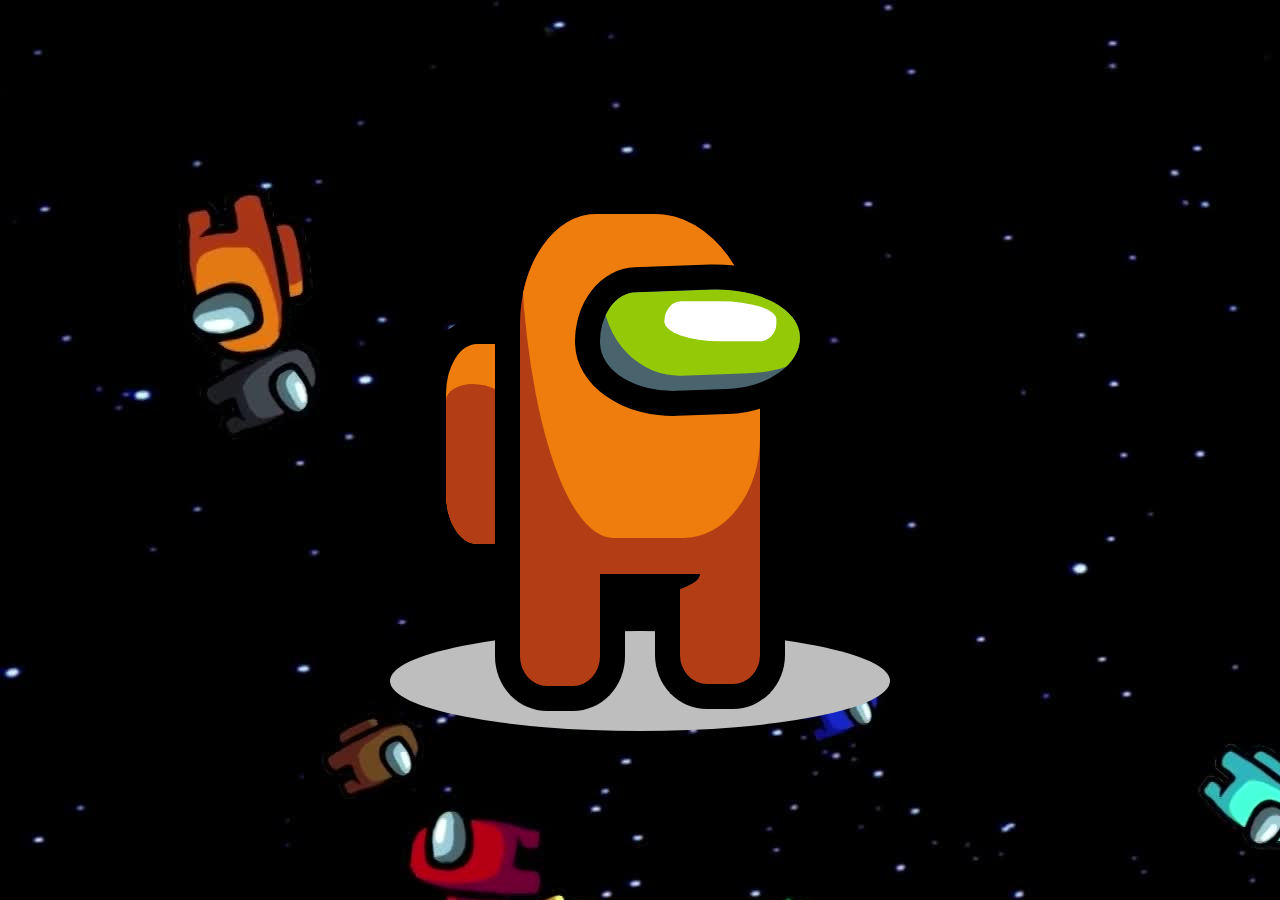
<file: among us-I sus you/index.html>
<!DOCTYPE html>
<html lang="en">
<head>
    <meta charset="UTF-8">
    <meta http-equiv="X-UA-Compatible" content="IE=edge">
    <meta name="viewport" content="width=device-width, initial-scale=1.0">
    <title>Among us-I sus you</title>
    <link rel="stylesheet" href="style.css">
</head>
<body>
    <div class="character">
        <div class="body"> </div>
            <div class="glass">
                <div class="white-reflection"></div>
            </div>
        <div class="legs">
            <div class="left-leg"></div>
            <div class="right-leg"></div>
        </div>
        <div class="bag"></div>
    </div>
    
</body>
</html>
</file>
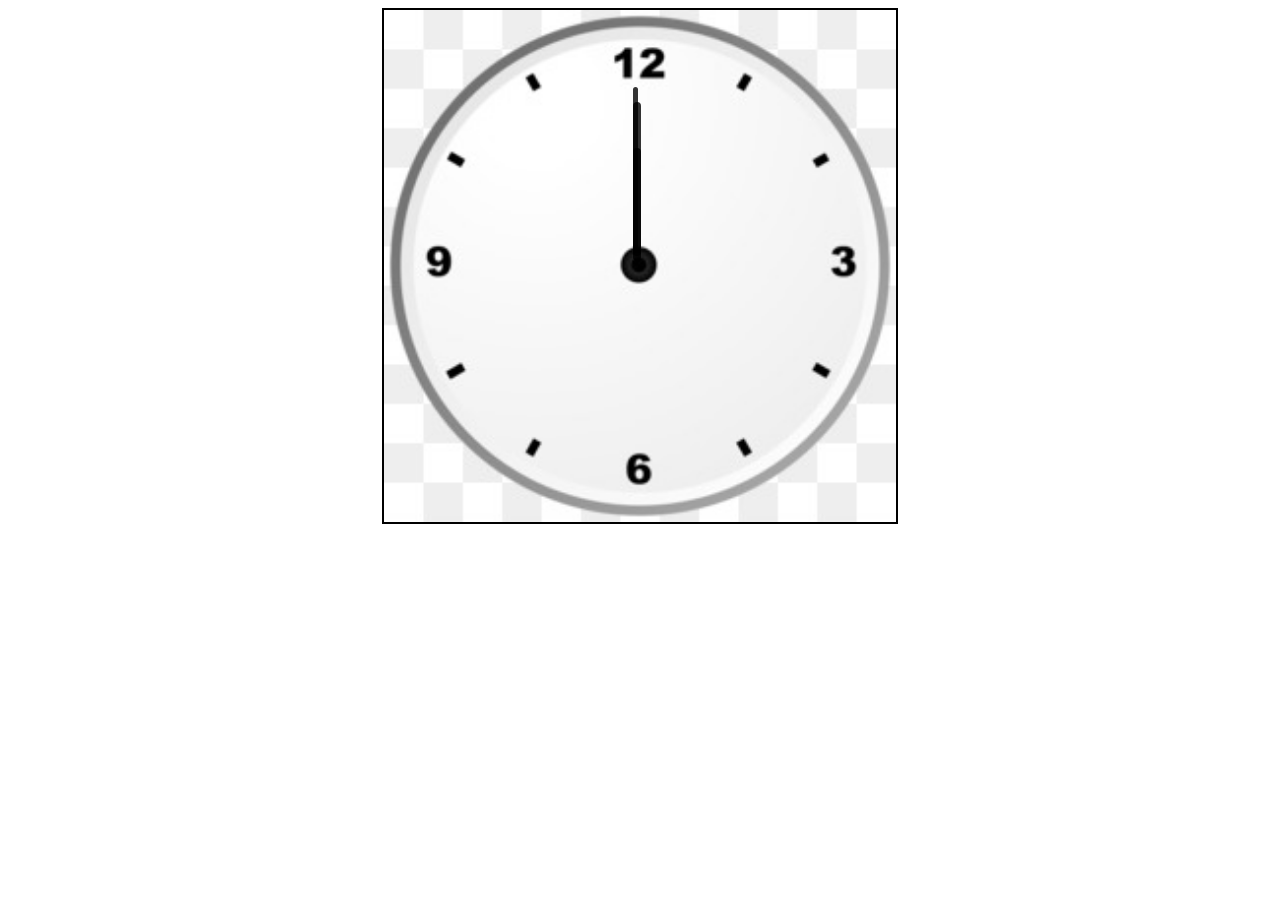
<file: clock using js/index.html>
<!DOCTYPE html>
<html lang="en">
<head>
    <meta charset="UTF-8">
    <meta http-equiv="X-UA-Compatible" content="IE=edge">
    <meta name="viewport" content="width=device-width, initial-scale=1.0">
    <title>Clock using pure JS</title>
    <link rel="stylesheet" href="index.css">
    <script src="index.js"></script>
</head>
<body>
    <div id="clockContainer">
        <div id="hour"></div>
        <div id="minute"></div>
        <div id="second"></div>
    </div>
</body>
</html>
</file>
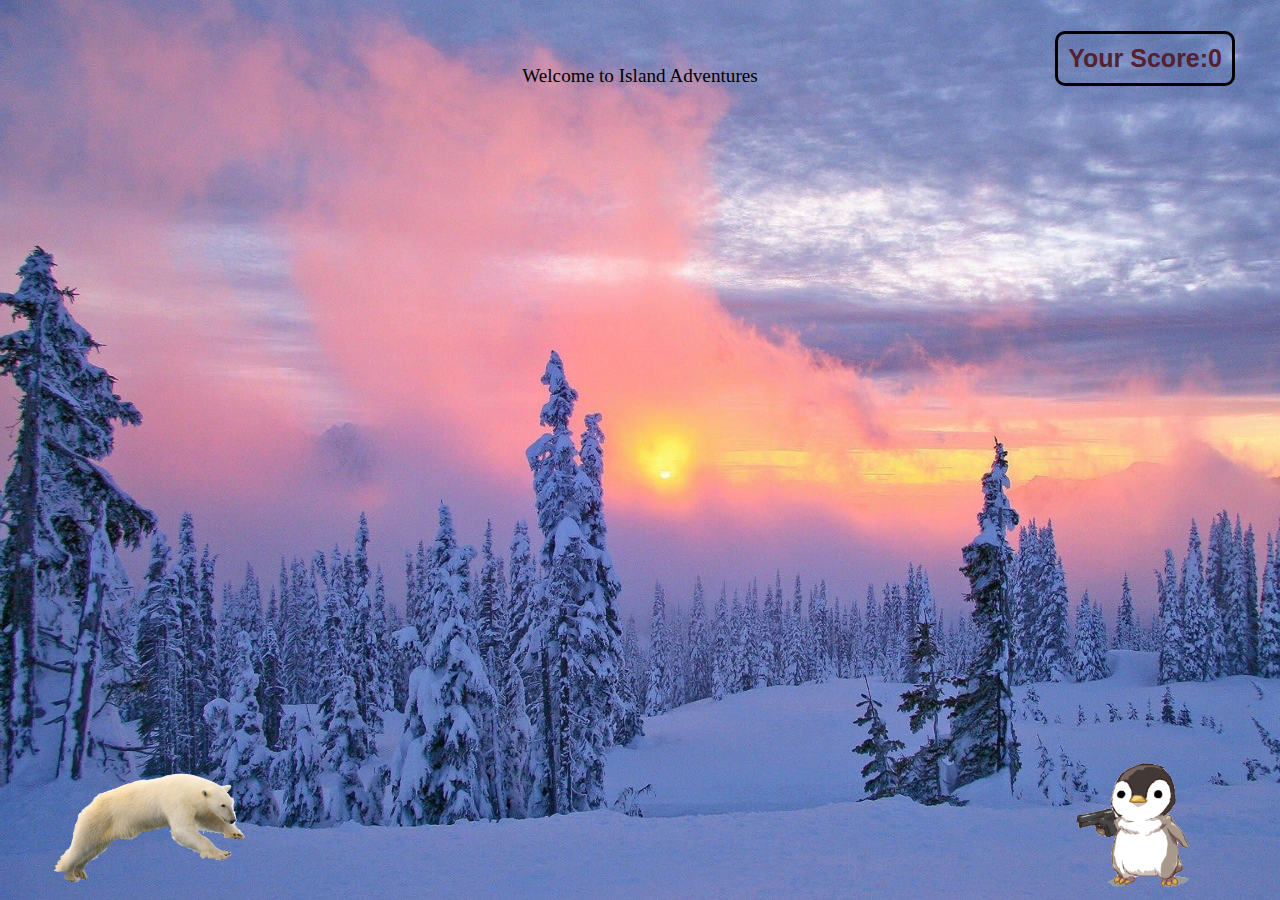
<file: Island adventure game/index.html>
<!DOCTYPE html>
<html lang="en">
<head>
    <meta charset="UTF-8">
    <meta http-equiv="X-UA-Compatible" content="IE=edge">
    <meta name="viewport" content="width=device-width, initial-scale=1.0">
    <title>i-dragon javascript game</title>
    <link rel="stylesheet" href="style.css">
    <script src="script.js"></script>
</head>
<body>
    <div class="gamecontainer">
        <div class="gameOver">Welcome to Island Adventures </div>
        <div class="player"></div>
        <div id="scoreCont">Your Score:0</div>
        <div class="obstacle obstaclePen"></div>
        
       
    </div>
</body>
</html>
</file>
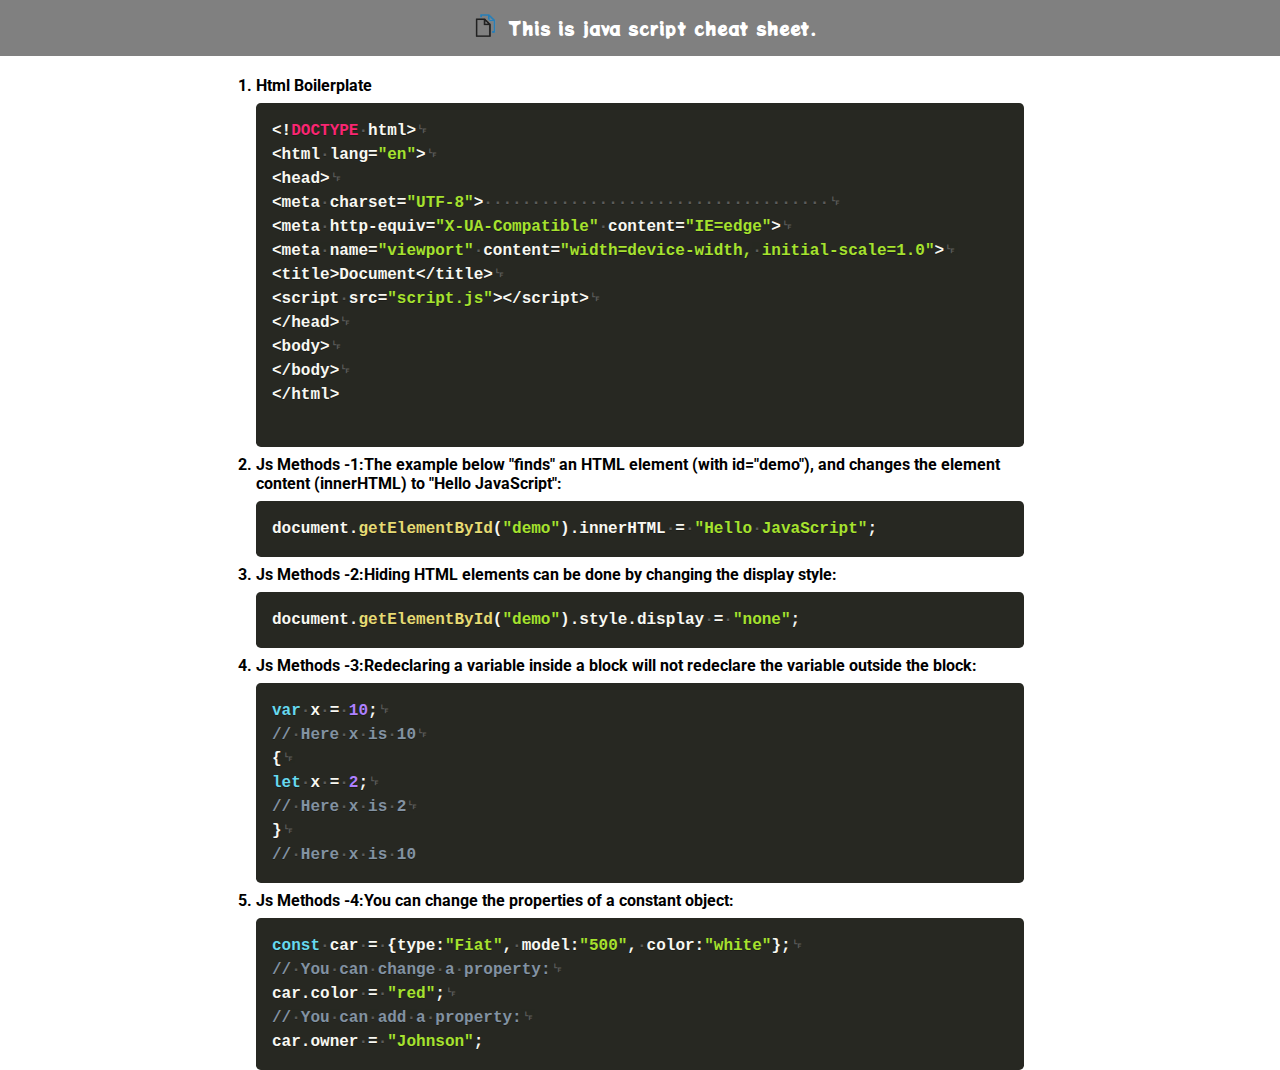
<file: javascript cheat sheet/index.html>
<!DOCTYPE html>
<html lang="en">

<head>
    <meta charset="UTF-8">
    <meta http-equiv="X-UA-Compatible" content="IE=edge">
    <meta name="viewport" content="width=device-width, initial-scale=1.0">
    <title>Cheatsheet template</title>
    <link rel="preconnect" href="https://fonts.gstatic.com">
    <link href="https://fonts.googleapis.com/css2?family=Potta+One&display=swap" rel="stylesheet">
    <link rel="preconnect" href="https://fonts.gstatic.com">
    <link href="https://fonts.googleapis.com/css2?family=Potta+One&family=Roboto:wght@300&display=swap"
        rel="stylesheet">
    <link rel="stylesheet" href="style.css">
    <link rel="stylesheet" href="prism.css">
    <script src="prism.js"></script>
</head>

<body>
    <nav>
        <span class="logo"><img src="copy.png" alt=""></span>
        <div class="content center">
            This is java script cheat sheet.
        </div>
    </nav>
    <div class="container">
    <ol>
        <li>Html Boilerplate
         <pre class="language-js"><code>&lt;!DOCTYPE html&gt;
&lt;html lang="en"&gt;
&lt;head&gt;
&lt;meta charset="UTF-8"&gt;                                    
&lt;meta http-equiv="X-UA-Compatible" content="IE=edge"&gt;
&lt;meta name="viewport" content="width=device-width, initial-scale=1.0"&gt;
&lt;title&gt;Document&lt;/title&gt;
&lt;script src="script.js"&gt;&lt;/script&gt;
&lt;/head&gt;
&lt;body&gt;
&lt;/body&gt;
&lt;/html&gt;</code>
         </pre>   
        </li>
        <li>Js Methods -1:The example below "finds" an HTML element (with id="demo"), and changes the element content (innerHTML) to "Hello JavaScript":
            <pre class="language-js"><code>document.getElementById("demo").innerHTML = "Hello JavaScript";</code></pre>
        </li>
        <li>Js Methods -2:Hiding HTML elements can be done by changing the display style:
        <pre class="language-js"><code>document.getElementById("demo").style.display = "none";</code></pre>
        </li>
        <li>Js Methods -3:Redeclaring a variable inside a block will not redeclare the variable outside the block:
            <pre class="language-js"><code>var x = 10;
// Here x is 10
{
let x = 2;
// Here x is 2
}
// Here x is 10</code></pre>
        </li>
        <li>Js Methods -4:You can change the properties of a constant object:
            <pre class="language-js"><code>const car = {type:"Fiat", model:"500", color:"white"};
// You can change a property:
car.color = "red";
// You can add a property:
car.owner = "Johnson";</code></pre>
        </li>
        
        
    </ol>
    </div>  

</body>

</html>
</file>
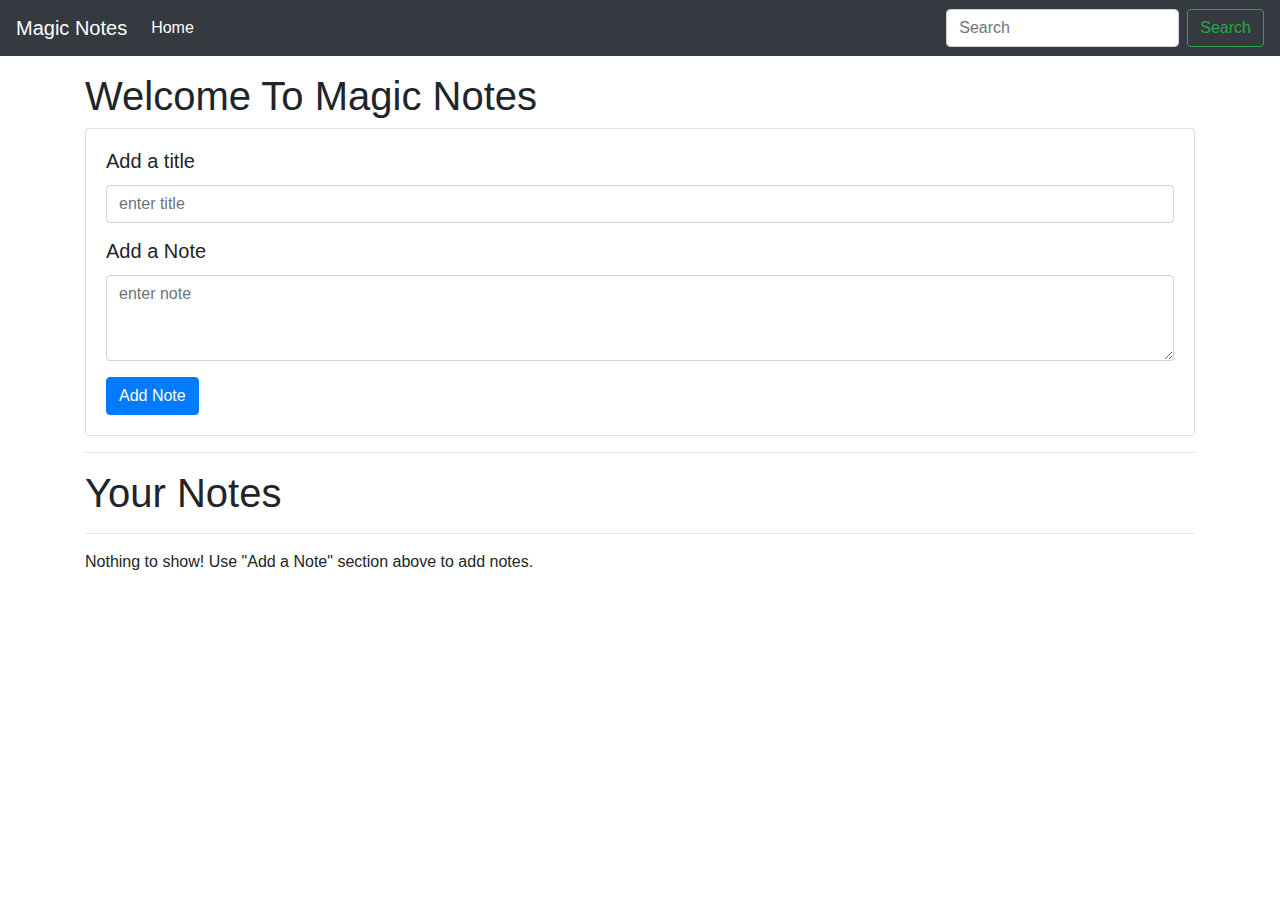
<file: magic motes/index.html>
<!DOCTYPE html>
<html lang="en">

<head>
    <meta charset="UTF-8">
    <meta name="viewport" content="width=device-width, initial-scale=1.0">
    <meta http-equiv="X-UA-Compatible" content="ie=edge">
    <title>Notes App</title>
    <link rel="stylesheet" href="https://stackpath.bootstrapcdn.com/bootstrap/4.3.1/css/bootstrap.min.css"
        integrity="sha384-ggOyR0iXCbMQv3Xipma34MD+dH/1fQ784/j6cY/iJTQUOhcWr7x9JvoRxT2MZw1T" crossorigin="anonymous">
</head>

<body>

    <nav class="navbar navbar-expand-lg navbar-dark bg-dark">
        <a class="navbar-brand" href="#">Magic Notes</a>
        <button class="navbar-toggler" type="button" data-toggle="collapse" data-target="#navbarSupportedContent"
            aria-controls="navbarSupportedContent" aria-expanded="false" aria-label="Toggle navigation">
            <span class="navbar-toggler-icon"></span>
        </button>

        <div class="collapse navbar-collapse" id="navbarSupportedContent">
            <ul class="navbar-nav mr-auto">
                <li class="nav-item active">
                    <a class="nav-link" href="#">Home <span class="sr-only">(current)</span></a>
                </li>

            </ul>
            <form class="form-inline my-2 my-lg-0">
                <input class="form-control mr-sm-2" id="searchTxt" type="search" placeholder="Search" aria-label="Search">
                <button class="btn btn-outline-success my-2 my-sm-0" type="submit">Search</button>
            </form>
        </div>
    </nav>


    <div class="container my-3">
        <h1>Welcome To Magic Notes</h1>
        <div class="card">
            <div class="card-body">
                <div class="mb-3">
                    <h5 class="card-title">Add a title</h5>
                    <input type="text" class="form-control" id="addtitle" aria-describedby="title" placeholder="enter title">
                  </div>
                
                <div class="form-group">
                    <h5 class="card-title">Add a Note</h5>
                    <textarea class="form-control" id="addTxt" rows="3" placeholder="enter note"></textarea>
                </div>
                <button class="btn btn-primary" id="addBtn">Add Note</button>
            </div>
        </div>
        <hr>
        <h1>Your Notes</h1>
        <hr>
        <div id="notes" class="row container-fluid"> </div>
    </div>

    <script src="https://code.jquery.com/jquery-3.3.1.slim.min.js"
        integrity="sha384-q8i/X+965DzO0rT7abK41JStQIAqVgRVzpbzo5smXKp4YfRvH+8abtTE1Pi6jizo"
        crossorigin="anonymous"></script>
    <script src="https://cdnjs.cloudflare.com/ajax/libs/popper.js/1.14.7/umd/popper.min.js"
        integrity="sha384-UO2eT0CpHqdSJQ6hJty5KVphtPhzWj9WO1clHTMGa3JDZwrnQq4sF86dIHNDz0W1"
        crossorigin="anonymous"></script>
    <script src="https://stackpath.bootstrapcdn.com/bootstrap/4.3.1/js/bootstrap.min.js"
        integrity="sha384-JjSmVgyd0p3pXB1rRibZUAYoIIy6OrQ6VrjIEaFf/nJGzIxFDsf4x0xIM+B07jRM"
        crossorigin="anonymous"></script>
    <script src="js/app.js"></script>
</body>

</html>
</file>
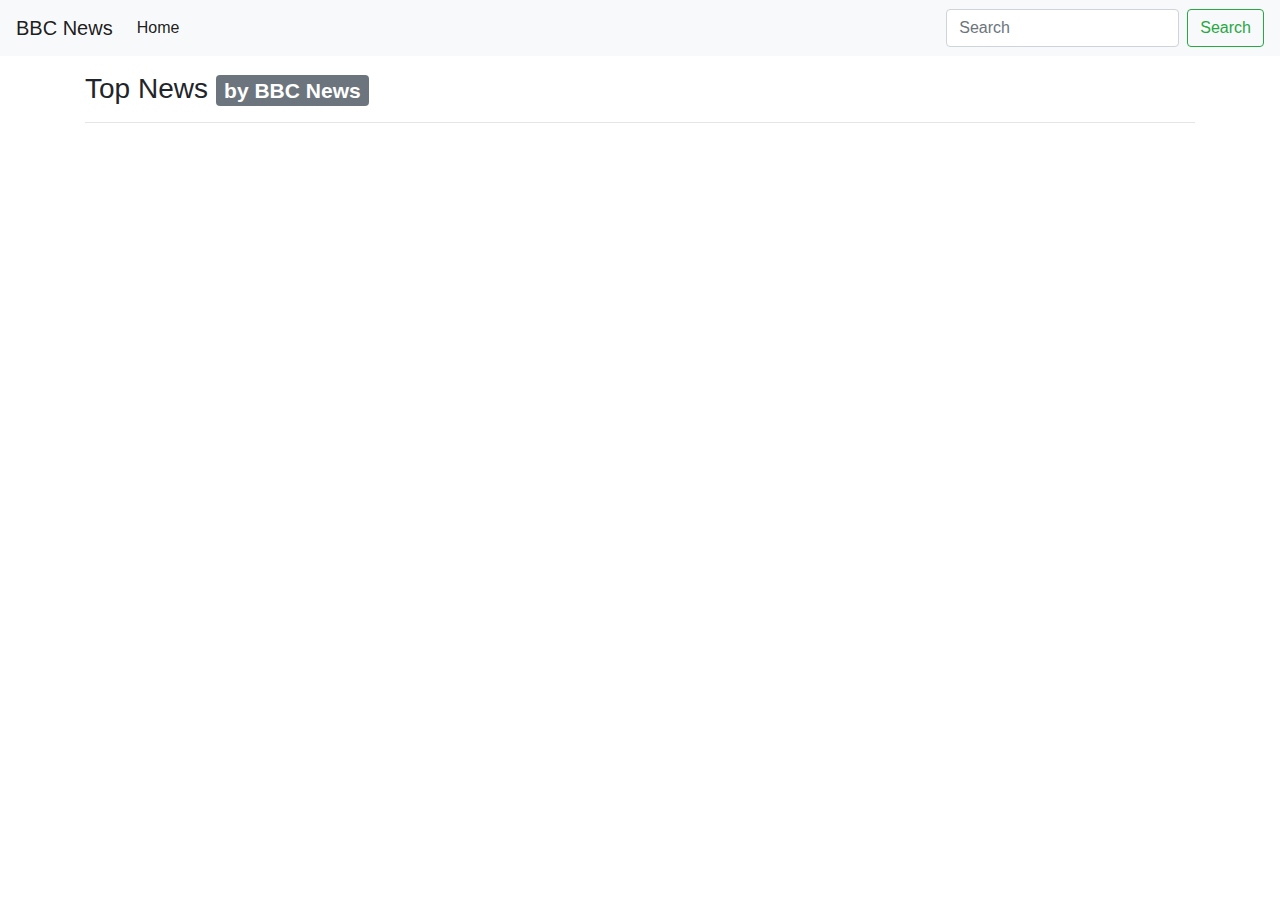
<file: news website/index.html>
<!doctype html>
<html lang="en">

<head>
  <!-- Required meta tags -->
  <meta charset="utf-8">
  <meta name="viewport" content="width=device-width, initial-scale=1, shrink-to-fit=no">

  <!-- Bootstrap CSS -->
  <link rel="stylesheet" href="https://stackpath.bootstrapcdn.com/bootstrap/4.3.1/css/bootstrap.min.css"
    integrity="sha384-ggOyR0iXCbMQv3Xipma34MD+dH/1fQ784/j6cY/iJTQUOhcWr7x9JvoRxT2MZw1T" crossorigin="anonymous">

  <title>Welcome To BBC News</title>
</head>

<body>
  <nav class="navbar navbar-expand-lg navbar-light bg-light">
    <a class="navbar-brand" href="#">BBC News</a>
    <button class="navbar-toggler" type="button" data-toggle="collapse" data-target="#navbarSupportedContent"
      aria-controls="navbarSupportedContent" aria-expanded="false" aria-label="Toggle navigation">
      <span class="navbar-toggler-icon"></span>
    </button>
    <div class="collapse navbar-collapse" id="navbarSupportedContent">
      <ul class="navbar-nav mr-auto">
        <li class="nav-item active">
          <a class="nav-link" href="#">Home <span class="sr-only">(current)</span></a>
        </li>
        
        
      </ul>
      <form class="form-inline my-2 my-lg-0">
        <input class="form-control mr-sm-2" type="search" placeholder="Search" aria-label="Search">
        <button class="btn btn-outline-success my-2 my-sm-0" type="submit">Search</button>
      </form>
    </div>
  </nav>

  <div class="container my-3">
    <h3>Top News <span class="badge badge-secondary">by BBC News</span></h3>
    <hr>
    <div class="accordion" id="newsAccordion"></div>
  </div>
  <!-- Optional JavaScript -->
  <!-- jQuery first, then Popper.js, then Bootstrap JS -->
  <script src="https://code.jquery.com/jquery-3.3.1.slim.min.js"
    integrity="sha384-q8i/X+965DzO0rT7abK41JStQIAqVgRVzpbzo5smXKp4YfRvH+8abtTE1Pi6jizo"
    crossorigin="anonymous"></script>
  <script src="https://cdnjs.cloudflare.com/ajax/libs/popper.js/1.14.7/umd/popper.min.js"
    integrity="sha384-UO2eT0CpHqdSJQ6hJty5KVphtPhzWj9WO1clHTMGa3JDZwrnQq4sF86dIHNDz0W1"
    crossorigin="anonymous"></script>
  <script src="https://stackpath.bootstrapcdn.com/bootstrap/4.3.1/js/bootstrap.min.js"
    integrity="sha384-JjSmVgyd0p3pXB1rRibZUAYoIIy6OrQ6VrjIEaFf/nJGzIxFDsf4x0xIM+B07jRM"
    crossorigin="anonymous"></script>
  <script src="script.js"></script>
</body>

</html>
</file>
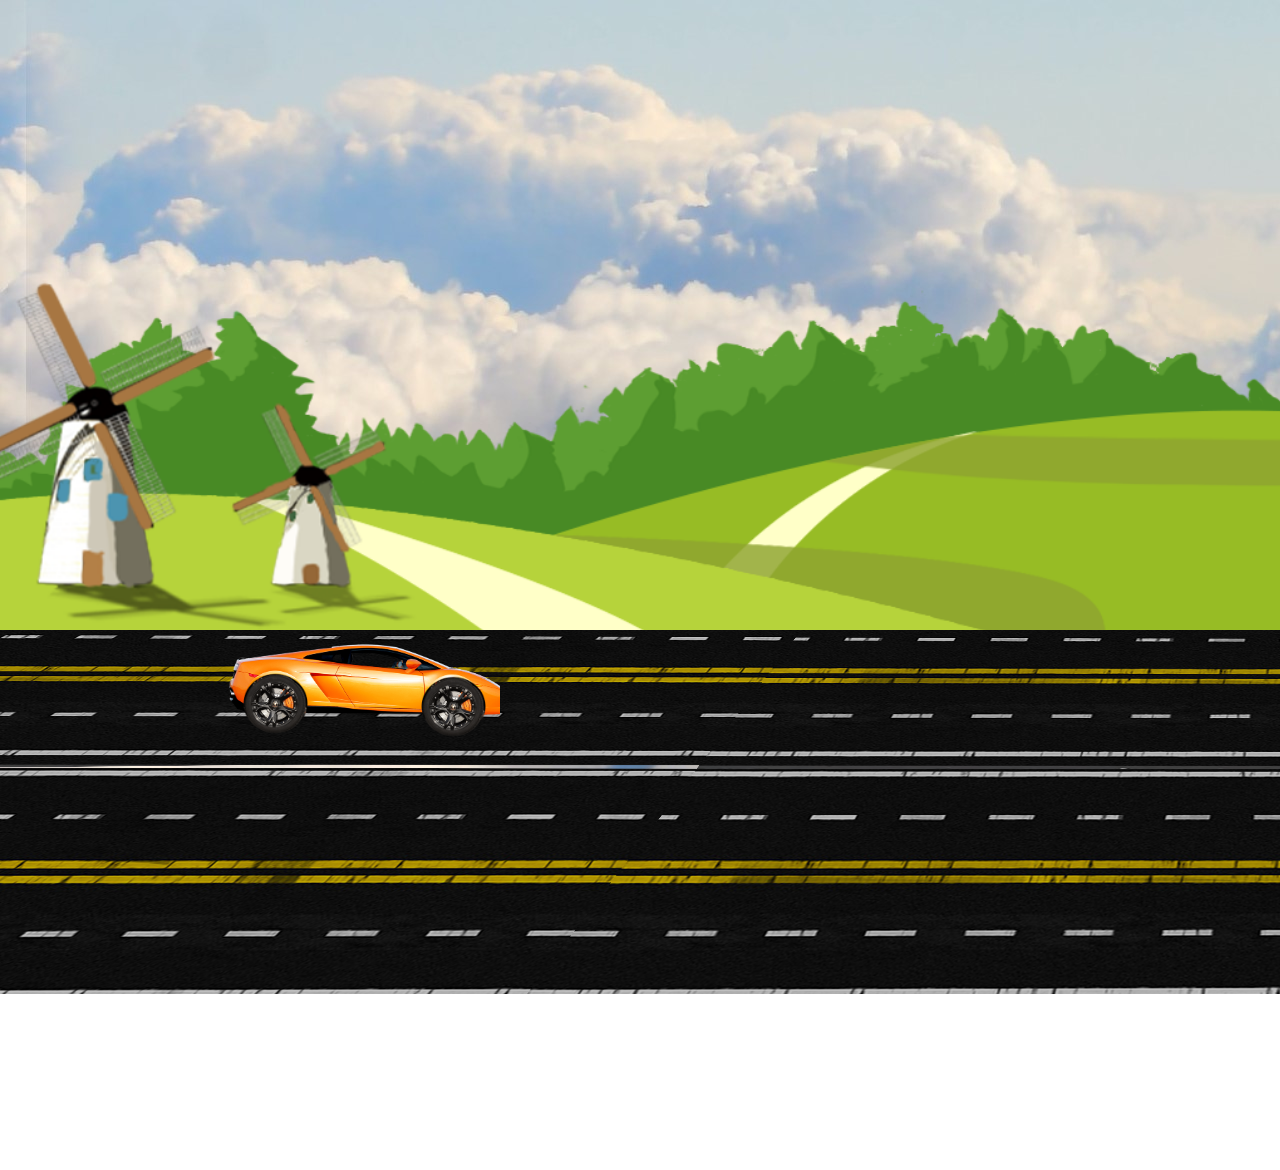
<file: Car Animated/index1.html>
<!DOCTYPE html>
<html lang="en">
<head>
    <meta charset="UTF-8">
    <meta http-equiv="X-UA-Compatible" content="IE=edge">
    <meta name="viewport" content="width=device-width, initial-scale=1.0">
    <title>Car Animation</title>
    <link rel="stylesheet" href="styles.css">
    <script src="scripts.js"></script>
</head>
<body>
    <div class="container">
        <div class="sky">
            <div class="trees"></div>
            <div class="track"></div>
            <div class="car">
                <div class="wheel wheel1">
                    <img src="car_wheel_left.png" alt="">
                </div>
                <div class="wheel wheel2">
                    <img src="car_wheel_left.png" alt="">
                </div>
            </div>
        </div>

    </div>
    
</body>
</html>
</file>
<file: among us-I sus you/style.css>
body{
    margin: 0;
    background-image: url(bg3.jpg);
    min-height: 100vh;
    display: flex;
    justify-content: center;
    align-items: center;
    background-color: #eee;
}

.character{
    position: relative;
    
}

.character::after{
    content: "";
    position: absolute;
    width: 500px;
    height: 100px;
    background-color: #bebebe;
    border-radius: 50%;
    bottom: -20px;
    z-index: -1;
    left: 50%;
    transform: translate(-50%);
}

.body{
    position: relative;
    width: 240px;
    height: 360px;
    border: 25px solid #000;
    border-bottom: none;
    border-radius: 35% 45% 0 0;
    background-color: #b33e15;
    overflow: hidden;
}
.body::before{
    content: "";
    position: absolute;
    width: 100%;
    height: 90%;
    background-color: #ef7d0d;
    border-radius: 10% 10% 32% 39% / 0% 10% 31% 100%;
}
.glass{
    position: absolute;
    width: 200px;
    height: 100px;
    background-color: #4a646d;
    border: 25px solid #000;
    right: -40px;
    top: 76px;
    transform: rotate(-2deg);
    border-radius: 25% 45% 40% 40% /50%;
    overflow: hidden;
}

.glass::before{
    content: "";
    position: absolute;
    right: 0;
    width: 98%;
    height: 85px;
    background: #94C908;
    border-radius: 10% 10% 27% 39% / 0% 10% 20% 100%;
}
.white-reflection{
    position: absolute;
    width: 112px;
    height: 40px;
    background-color: #fff;
    transform: rotate(2deg);
    top: 12px;
    right: 23px;
    border-radius: 30% 100%30% 100% / 100% 90% 90% 100%;
}

.character .legs{
    display: flex;
    justify-content: space-between;
}


.character .left-leg{
    width: 80px;
    height: 112px;
    border: 25px solid #000;
    border-top: none;
    border-radius: 0 0 40% 40%;
    position: relative;
    background-color: #b33e15;
}

.character .right-leg{
    width: 80px;
    height: 110px;
    border: 25px solid #000;
    border-top: none;
    border-radius: 0 0 40% 40%;
    background-color: #b33e15;

}
.character .left-leg::before{
    content: "";
    position: absolute;
    width: 100px;
    height: 25px;
    background-color: #000;
    left: 100%;
    border-radius: 0 0 100% 0;
}

.character .bag{
    position: absolute;
    width: 90px;
    height: 200px;
    background-color: #ef7d0d;
    top: 130px;
    left: -74px;
    z-index: -1;
    border: 25px solid #000;
    border-radius: 40% 0 0 40% /30%;
    overflow: hidden;
}

.character .bag::before{
    content: "";
    position: absolute;
    width: 100%;
    height: 80%;
    background: #b33e15;
    bottom: 0;
    border-radius: 30% 70% 0 0/10% 50% 0 0;
}
</file>
<file: clock using js/index.css>
#clockContainer{
    position: relative;
    margin: auto;
    border: 2px solid;
    height: 40vw;
    width: 40vw;
    background: url(clock.jpg) no-repeat;
    background-size: 100%;
}
#hour,#minute,#second{
    position: absolute;
    background: black;
    border-radius: 10px;
}
#hour{
    width: 1.6%;
    height: 22%;
    top: 27%;
    left: 48.55%;
    opacity: 0.8;
    transform-origin: bottom;
}
#minute{
    width: 1.6%;
    height: 30%;
    top: 18%;
    left: 48.55%;
    opacity: 0.8;
    transform-origin: bottom;

}
#second{
    width: 1%;
    height: 32%;
    top: 15%;
    left: 48.55%;
    opacity: 0.8;
    transform-origin: bottom;
}
</file>
<file: Island adventure game/style.css>
*{
    margin: 0;
    padding: 0;
}
body{
    background-color: black;
    overflow: hidden;
}
.gamecontainer{
    background-image: url(background.jpg);
    background-repeat: no-repeat;
    background-size: 100vw 100vh;
    height: 100vh;
    width: 100%;
    
}
.obstacle{
    background-image: url(peng.png);
    background-repeat: no-repeat;
    background-size: cover;
    width: 180px;
    height: 170px;
    position: absolute;
    bottom: 0;
    right: 50px;
    
}
.gameOver{
    position:relative;
    top: 65px;
    font-size: larger;
    text-align: center;
    font-family: Georgia, 'Times New Roman', Times, serif;

}
.player{
    background-image: url(polarbear.png);
    background-repeat: no-repeat;
    background-size: cover;
    width: 200px;
    height: 130px;
    position: absolute;
    bottom: 0;
    left: 50px;

}
.animatePlayer{
    animation: player 0.6s linear;
}
#scoreCont{
    font-size: 25px;
    color: #54212f;
    font-weight: bold;
    position: absolute;
    right: 45px;
    top: 31px;
    border: 3px solid black;
    padding: 10px;
    font-family: 'Ubuntu', sans-serif;
    border-radius: 10px;
}
.obstaclePen{
    animation: obstaclePen 5s linear infinite; 
}
@keyframes player {
    0%{
        bottom: 0;
    }
    50%{
        bottom: 500px;
        left: 500px;
    }
    100%{
        bottom: 0;
        
    }
}
@keyframes obstaclePen {
    0%{
        left: 100vw;
    }
    100%{
        left: -10vw;
    }
}
</file>
<file: javascript cheat sheet/style.css>
*{
    margin: 0;
    padding: 0;
}
nav{
    display: flex;
    align-items: center;
    justify-content: center;
    background-color:grey;
    color:white;
    height: 56px;
    font-size: large;

}
.content{
    font-family: 'Potta One', cursive;
}
.container{
    font-family: 'Roboto', sans-serif;
    width: 60vw;
    height: 0px;
    padding: 20px;
    margin: auto;
    align-items: center;
    font-weight: bold;
}


.logo img{
    width: 45px;
}
.toolbar-item button{
    cursor: pointer !important;
    color: white !important;
    border: 1px solid white !important;
    padding: 5px 4px !important;
    
}
</file>
<file: javascript cheat sheet/prism.css>
/* PrismJS 1.23.0
https://prismjs.com/download.html#themes=prism-okaidia&languages=markup+css+clike+javascript+apacheconf+apex+c+cpp+css-extras+hpkp+java+javadoc+javadoclike+jq+jsdoc+json+json5+jsonp+markup-templating+perl+php+plsql+python+sql+typescript+xml-doc&plugins=line-highlight+line-numbers+show-invisibles+autolinker+jsonp-highlight+highlight-keywords+previewers+command-line+unescaped-markup+data-uri-highlight+toolbar+copy-to-clipboard+download-button */
/**
 * okaidia theme for JavaScript, CSS and HTML
 * Loosely based on Monokai textmate theme by http://www.monokai.nl/
 * @author ocodia
 */

code[class*="language-"],
pre[class*="language-"] {
	color: #f8f8f2;
	background: none;
	text-shadow: 0 1px rgba(0, 0, 0, 0.3);
	font-family: Consolas, Monaco, 'Andale Mono', 'Ubuntu Mono', monospace;
	font-size: 1em;
	text-align: left;
	white-space: pre;
	word-spacing: normal;
	word-break: normal;
	word-wrap: normal;
	line-height: 1.5;

	-moz-tab-size: 4;
	-o-tab-size: 4;
	tab-size: 4;

	-webkit-hyphens: none;
	-moz-hyphens: none;
	-ms-hyphens: none;
	hyphens: none;
}

/* Code blocks */
pre[class*="language-"] {
	padding: 1em;
	margin: .5em 0;
	overflow: auto;
	border-radius: 0.3em;
}

:not(pre) > code[class*="language-"],
pre[class*="language-"] {
	background: #272822;
}

/* Inline code */
:not(pre) > code[class*="language-"] {
	padding: .1em;
	border-radius: .3em;
	white-space: normal;
}

.token.comment,
.token.prolog,
.token.doctype,
.token.cdata {
	color: #8292a2;
}

.token.punctuation {
	color: #f8f8f2;
}

.token.namespace {
	opacity: .7;
}

.token.property,
.token.tag,
.token.constant,
.token.symbol,
.token.deleted {
	color: #f92672;
}

.token.boolean,
.token.number {
	color: #ae81ff;
}

.token.selector,
.token.attr-name,
.token.string,
.token.char,
.token.builtin,
.token.inserted {
	color: #a6e22e;
}

.token.operator,
.token.entity,
.token.url,
.language-css .token.string,
.style .token.string,
.token.variable {
	color: #f8f8f2;
}

.token.atrule,
.token.attr-value,
.token.function,
.token.class-name {
	color: #e6db74;
}

.token.keyword {
	color: #66d9ef;
}

.token.regex,
.token.important {
	color: #fd971f;
}

.token.important,
.token.bold {
	font-weight: bold;
}
.token.italic {
	font-style: italic;
}

.token.entity {
	cursor: help;
}

pre[data-line] {
	position: relative;
	padding: 1em 0 1em 3em;
}

.line-highlight {
	position: absolute;
	left: 0;
	right: 0;
	padding: inherit 0;
	margin-top: 1em; /* Same as .prism’s padding-top */

	background: hsla(24, 20%, 50%,.08);
	background: linear-gradient(to right, hsla(24, 20%, 50%,.1) 70%, hsla(24, 20%, 50%,0));

	pointer-events: none;

	line-height: inherit;
	white-space: pre;
}

@media print {
	.line-highlight {
		/*
		 * This will prevent browsers from replacing the background color with white.
		 * It's necessary because the element is layered on top of the displayed code.
		 */
		-webkit-print-color-adjust: exact;
		color-adjust: exact;
	}
}

	.line-highlight:before,
	.line-highlight[data-end]:after {
		content: attr(data-start);
		position: absolute;
		top: .4em;
		left: .6em;
		min-width: 1em;
		padding: 0 .5em;
		background-color: hsla(24, 20%, 50%,.4);
		color: hsl(24, 20%, 95%);
		font: bold 65%/1.5 sans-serif;
		text-align: center;
		vertical-align: .3em;
		border-radius: 999px;
		text-shadow: none;
		box-shadow: 0 1px white;
	}

	.line-highlight[data-end]:after {
		content: attr(data-end);
		top: auto;
		bottom: .4em;
	}

.line-numbers .line-highlight:before,
.line-numbers .line-highlight:after {
	content: none;
}

pre[id].linkable-line-numbers span.line-numbers-rows {
	pointer-events: all;
}
pre[id].linkable-line-numbers span.line-numbers-rows > span:before {
	cursor: pointer;
}
pre[id].linkable-line-numbers span.line-numbers-rows > span:hover:before {
	background-color: rgba(128, 128, 128, .2);
}

pre[class*="language-"].line-numbers {
	position: relative;
	padding-left: 3.8em;
	counter-reset: linenumber;
}

pre[class*="language-"].line-numbers > code {
	position: relative;
	white-space: inherit;
}

.line-numbers .line-numbers-rows {
	position: absolute;
	pointer-events: none;
	top: 0;
	font-size: 100%;
	left: -3.8em;
	width: 3em; /* works for line-numbers below 1000 lines */
	letter-spacing: -1px;
	border-right: 1px solid #999;

	-webkit-user-select: none;
	-moz-user-select: none;
	-ms-user-select: none;
	user-select: none;

}

	.line-numbers-rows > span {
		display: block;
		counter-increment: linenumber;
	}

		.line-numbers-rows > span:before {
			content: counter(linenumber);
			color: #999;
			display: block;
			padding-right: 0.8em;
			text-align: right;
		}

.token.tab:not(:empty),
.token.cr,
.token.lf,
.token.space {
	position: relative;
}

.token.tab:not(:empty):before,
.token.cr:before,
.token.lf:before,
.token.space:before {
	color: #808080;
	opacity: 0.6;
	position: absolute;
}

.token.tab:not(:empty):before {
	content: '\21E5';
}

.token.cr:before {
	content: '\240D';
}

.token.crlf:before {
	content: '\240D\240A';
}
.token.lf:before {
	content: '\240A';
}

.token.space:before {
	content: '\00B7';
}

.token a {
	color: inherit;
}
.prism-previewer,
.prism-previewer:before,
.prism-previewer:after {
	position: absolute;
	pointer-events: none;
}
.prism-previewer,
.prism-previewer:after {
	left: 50%;
}
.prism-previewer {
	margin-top: -48px;
	width: 32px;
	height: 32px;
	margin-left: -16px;

	opacity: 0;
	-webkit-transition: opacity .25s;
	-o-transition: opacity .25s;
	transition: opacity .25s;
}
.prism-previewer.flipped {
	margin-top: 0;
	margin-bottom: -48px;
}
.prism-previewer:before,
.prism-previewer:after {
	content: '';
	position: absolute;
	pointer-events: none;
}
.prism-previewer:before {
	top: -5px;
	right: -5px;
	left: -5px;
	bottom: -5px;
	border-radius: 10px;
	border: 5px solid #fff;
	box-shadow: 0 0 3px rgba(0, 0, 0, 0.5) inset, 0 0 10px rgba(0, 0, 0, 0.75);
}
.prism-previewer:after {
	top: 100%;
	width: 0;
	height: 0;
	margin: 5px 0 0 -7px;
	border: 7px solid transparent;
	border-color: rgba(255, 0, 0, 0);
	border-top-color: #fff;
}
.prism-previewer.flipped:after {
	top: auto;
	bottom: 100%;
	margin-top: 0;
	margin-bottom: 5px;
	border-top-color: rgba(255, 0, 0, 0);
	border-bottom-color: #fff;
}
.prism-previewer.active {
	opacity: 1;
}

.prism-previewer-angle:before {
	border-radius: 50%;
	background: #fff;
}
.prism-previewer-angle:after {
	margin-top: 4px;
}
.prism-previewer-angle svg {
	width: 32px;
	height: 32px;
	-webkit-transform: rotate(-90deg);
	-moz-transform: rotate(-90deg);
	-ms-transform: rotate(-90deg);
	-o-transform: rotate(-90deg);
	transform: rotate(-90deg);
}
.prism-previewer-angle[data-negative] svg {
	-webkit-transform: scaleX(-1) rotate(-90deg);
	-moz-transform: scaleX(-1) rotate(-90deg);
	-ms-transform: scaleX(-1) rotate(-90deg);
	-o-transform: scaleX(-1) rotate(-90deg);
	transform: scaleX(-1) rotate(-90deg);
}
.prism-previewer-angle circle {
	fill: transparent;
	stroke: hsl(200, 10%, 20%);
	stroke-opacity: 0.9;
	stroke-width: 32;
	stroke-dasharray: 0, 500;
}

.prism-previewer-gradient {
	background-image: linear-gradient(45deg, #bbb 25%, transparent 25%, transparent 75%, #bbb 75%, #bbb), linear-gradient(45deg, #bbb 25%, #eee 25%, #eee 75%, #bbb 75%, #bbb);
	background-size: 10px 10px;
	background-position: 0 0, 5px 5px;

	width: 64px;
	margin-left: -32px;
}
.prism-previewer-gradient:before {
	content: none;
}
.prism-previewer-gradient div {
	position: absolute;
	top: -5px;
	left: -5px;
	right: -5px;
	bottom: -5px;
	border-radius: 10px;
	border: 5px solid #fff;
	box-shadow: 0 0 3px rgba(0, 0, 0, 0.5) inset, 0 0 10px rgba(0, 0, 0, 0.75);
}

.prism-previewer-color {
	background-image: linear-gradient(45deg, #bbb 25%, transparent 25%, transparent 75%, #bbb 75%, #bbb), linear-gradient(45deg, #bbb 25%, #eee 25%, #eee 75%, #bbb 75%, #bbb);
	background-size: 10px 10px;
	background-position: 0 0, 5px 5px;
}
.prism-previewer-color:before {
	background-color: inherit;
	background-clip: padding-box;
}

.prism-previewer-easing {
	margin-top: -76px;
	margin-left: -30px;
	width: 60px;
	height: 60px;
	background: #333;
}
.prism-previewer-easing.flipped {
	margin-bottom: -116px;
}
.prism-previewer-easing svg {
	width: 60px;
	height: 60px;
}
.prism-previewer-easing circle {
	fill: hsl(200, 10%, 20%);
	stroke: white;
}
.prism-previewer-easing path {
	fill: none;
	stroke: white;
	stroke-linecap: round;
	stroke-width: 4;
}
.prism-previewer-easing line {
	stroke: white;
	stroke-opacity: 0.5;
	stroke-width: 2;
}

@-webkit-keyframes prism-previewer-time {
	0% {
		stroke-dasharray: 0, 500;
		stroke-dashoffset: 0;
	}
	50% {
		stroke-dasharray: 100, 500;
		stroke-dashoffset: 0;
	}
	100% {
		stroke-dasharray: 0, 500;
		stroke-dashoffset: -100;
	}
}

@-o-keyframes prism-previewer-time {
	0% {
		stroke-dasharray: 0, 500;
		stroke-dashoffset: 0;
	}
	50% {
		stroke-dasharray: 100, 500;
		stroke-dashoffset: 0;
	}
	100% {
		stroke-dasharray: 0, 500;
		stroke-dashoffset: -100;
	}
}

@-moz-keyframes prism-previewer-time {
	0% {
		stroke-dasharray: 0, 500;
		stroke-dashoffset: 0;
	}
	50% {
		stroke-dasharray: 100, 500;
		stroke-dashoffset: 0;
	}
	100% {
		stroke-dasharray: 0, 500;
		stroke-dashoffset: -100;
	}
}

@keyframes prism-previewer-time {
	0% {
		stroke-dasharray: 0, 500;
		stroke-dashoffset: 0;
	}
	50% {
		stroke-dasharray: 100, 500;
		stroke-dashoffset: 0;
	}
	100% {
		stroke-dasharray: 0, 500;
		stroke-dashoffset: -100;
	}
}

.prism-previewer-time:before {
	border-radius: 50%;
	background: #fff;
}
.prism-previewer-time:after {
	margin-top: 4px;
}
.prism-previewer-time svg {
	width: 32px;
	height: 32px;
	-webkit-transform: rotate(-90deg);
	-moz-transform: rotate(-90deg);
	-ms-transform: rotate(-90deg);
	-o-transform: rotate(-90deg);
	transform: rotate(-90deg);
}
.prism-previewer-time circle {
	fill: transparent;
	stroke: hsl(200, 10%, 20%);
	stroke-opacity: 0.9;
	stroke-width: 32;
	stroke-dasharray: 0, 500;
	stroke-dashoffset: 0;
	-webkit-animation: prism-previewer-time linear infinite 3s;
	-moz-animation: prism-previewer-time linear infinite 3s;
	-o-animation: prism-previewer-time linear infinite 3s;
	animation: prism-previewer-time linear infinite 3s;
}
.command-line-prompt {
	border-right: 1px solid #999;
	display: block;
	float: left;
	font-size: 100%;
	letter-spacing: -1px;
	margin-right: 1em;
	pointer-events: none;

	-webkit-user-select: none;
	-moz-user-select: none;
	-ms-user-select: none;
	user-select: none;
}

.command-line-prompt > span:before {
	color: #999;
	content: ' ';
	display: block;
	padding-right: 0.8em;
}

.command-line-prompt > span[data-user]:before {
	content: "[" attr(data-user) "@" attr(data-host) "] $";
}

.command-line-prompt > span[data-user="root"]:before {
	content: "[" attr(data-user) "@" attr(data-host) "] #";
}

.command-line-prompt > span[data-prompt]:before {
	content: attr(data-prompt);
}

/* Fallback, in case JS does not run, to ensure the code is at least visible */
[class*='lang-'] script[type='text/plain'],
[class*='language-'] script[type='text/plain'],
script[type='text/plain'][class*='lang-'],
script[type='text/plain'][class*='language-'] {
	display: block;
	font: 100% Consolas, Monaco, monospace;
	white-space: pre;
	overflow: auto;
}

div.code-toolbar {
	position: relative;
}

div.code-toolbar > .toolbar {
	position: absolute;
	top: .3em;
	right: .2em;
	transition: opacity 0.3s ease-in-out;
	opacity: 0;
}

div.code-toolbar:hover > .toolbar {
	opacity: 1;
}

/* Separate line b/c rules are thrown out if selector is invalid.
   IE11 and old Edge versions don't support :focus-within. */
div.code-toolbar:focus-within > .toolbar {
	opacity: 1;
}

div.code-toolbar > .toolbar .toolbar-item {
	display: inline-block;
}

div.code-toolbar > .toolbar a {
	cursor: pointer;
}

div.code-toolbar > .toolbar button {
	background: none;
	border: 0;
	color: inherit;
	font: inherit;
	line-height: normal;
	overflow: visible;
	padding: 0;
	-webkit-user-select: none; /* for button */
	-moz-user-select: none;
	-ms-user-select: none;
}

div.code-toolbar > .toolbar a,
div.code-toolbar > .toolbar button,
div.code-toolbar > .toolbar span {
	color: #bbb;
	font-size: .8em;
	padding: 0 .5em;
	background: #f5f2f0;
	background: rgba(224, 224, 224, 0.2);
	box-shadow: 0 2px 0 0 rgba(0,0,0,0.2);
	border-radius: .5em;
}

div.code-toolbar > .toolbar a:hover,
div.code-toolbar > .toolbar a:focus,
div.code-toolbar > .toolbar button:hover,
div.code-toolbar > .toolbar button:focus,
div.code-toolbar > .toolbar span:hover,
div.code-toolbar > .toolbar span:focus {
	color: inherit;
	text-decoration: none;
}
</file>
<file: Car Animated/styles.css>
*{
    margin: 0;
    padding: 0;

}
body{
    overflow: hidden;   
    animation: shake linear 2s infinite;             
}
.sky{
    height: 100vh;
    width: 100%;
    background-image: url(background.jpg);
    background-repeat: no-repeat;
    position: absolute;
}
.trees{
    height: 100vh;
    width: 100%;
    background-image: url(trees.png);
    background-size: cover;
    position: absolute;
    top: -194px;

}
.track{
    position: absolute;
    height: 60vh;
    width: 800vw;
    background-image: url(track.png);
    background-repeat: repeat-x ;
   
    top: 70vh;
    animation: carMove linear 6s infinite;
}
.car{
    height: 100px;
    width: 300px;
    background-image: url(car_body.png);
    background-size: cover;
    background-repeat: no-repeat;
    position: relative;
    top: 70%;
    left: 200px;
    bottom: 30vh;
    animation: shake linear 6s infinite;
}
.wheel1 img{
    width: 77px;
    position: relative;
    top: 35px;
    left: 37px;
    animation: wheelRotation linear 0.3s infinite;
}
.wheel2 img{
    width: 77px;
    position: relative;
    top: -43px;
    left: 215px;
    animation: wheelRotation linear 0.3s infinite;
    

}
@keyframes wheelRotation {
    100%{
        transform: rotate(360deg) ;
    }
}
@keyframes carMove {
    100%{
        transform: translateX(-500vw) ;
    }
}
@keyframes shake {
    0%{
        transform: translateY(-5px) ;
    }
    50%{
        transform: translateY(5px) ;
    }
    100%{
        transform: translateY(-5px) ;
    }
}
</file>
